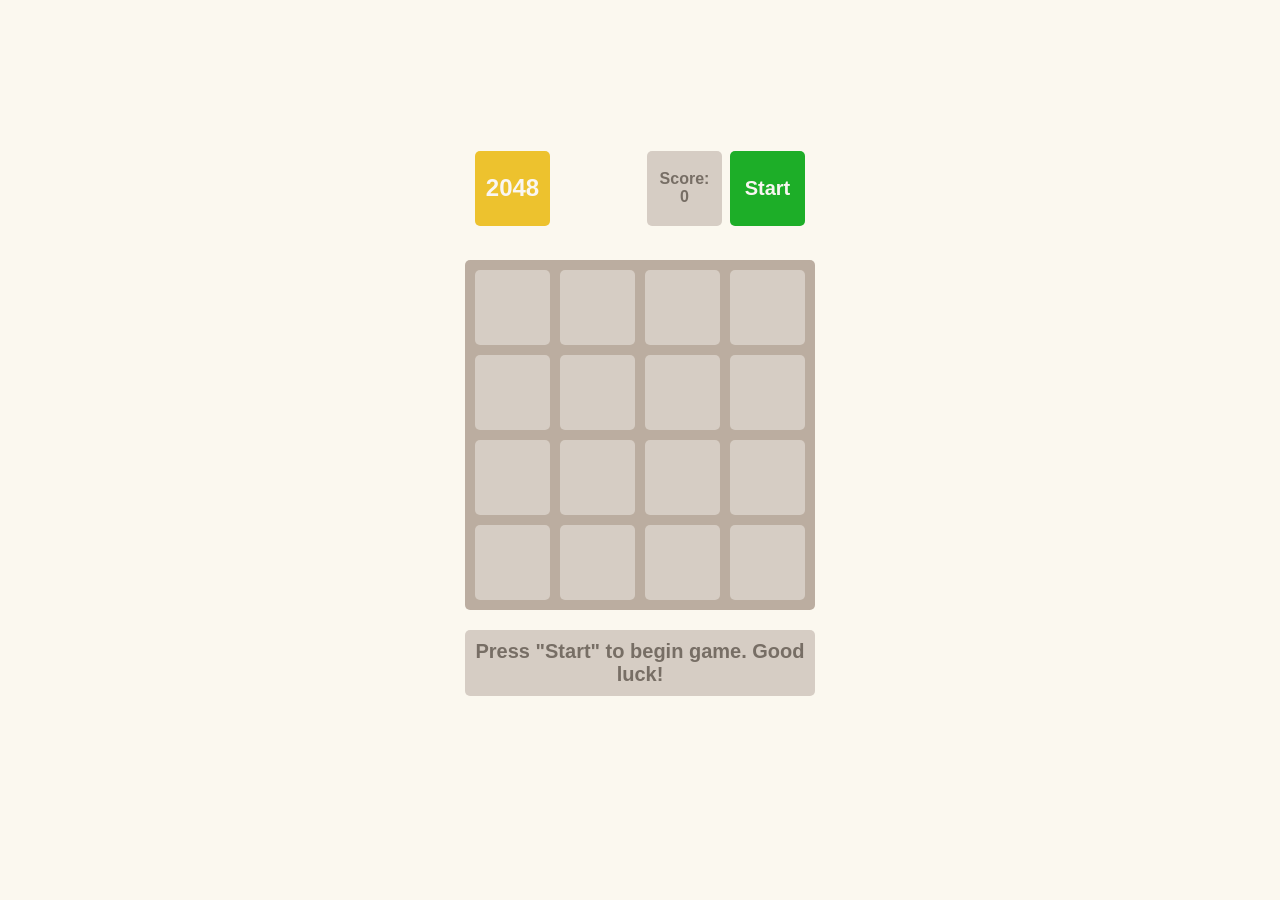
<file: index.html>
<!doctype html><html lang="en"><head><meta charset="utf-8"><meta name="viewport" content="width=device-width, initial-scale=1.0"><title>2048</title><link rel="icon" type="image/x-icon" href="favicon.10d12569.png"><link rel="stylesheet" href="index.5146e1d0.css"></head><body> <div class="container"> <div class="game-header"> <h1>2048</h1> <div class="controls"> <p class="info"> Score: <span class="game-score">0</span> </p> <button class="button start">Start</button> </div> </div> <table class="game-field"> <tbody> <tr class="field-row"> <td class="field-cell"></td> <td class="field-cell"></td> <td class="field-cell"></td> <td class="field-cell"></td> </tr> <tr class="field-row"> <td class="field-cell"></td> <td class="field-cell"></td> <td class="field-cell"></td> <td class="field-cell"></td> </tr> <tr class="field-row"> <td class="field-cell"></td> <td class="field-cell"></td> <td class="field-cell"></td> <td class="field-cell"></td> </tr> <tr class="field-row"> <td class="field-cell"></td> <td class="field-cell"></td> <td class="field-cell"></td> <td class="field-cell"></td> </tr> </tbody> </table> <div class="message-container"> <p class="hidden message message-lose">You lose! Restart the game?</p> <p class="hidden message message-win">Winner! Congrats! You did it!</p> <p class="message message-start"> Press "Start" to begin game. Good luck! </p> </div> </div> <script type="module" src="index.2688e97d.js"></script><script src="index.7931caf3.js" nomodule defer></script> </body></html>
</file>
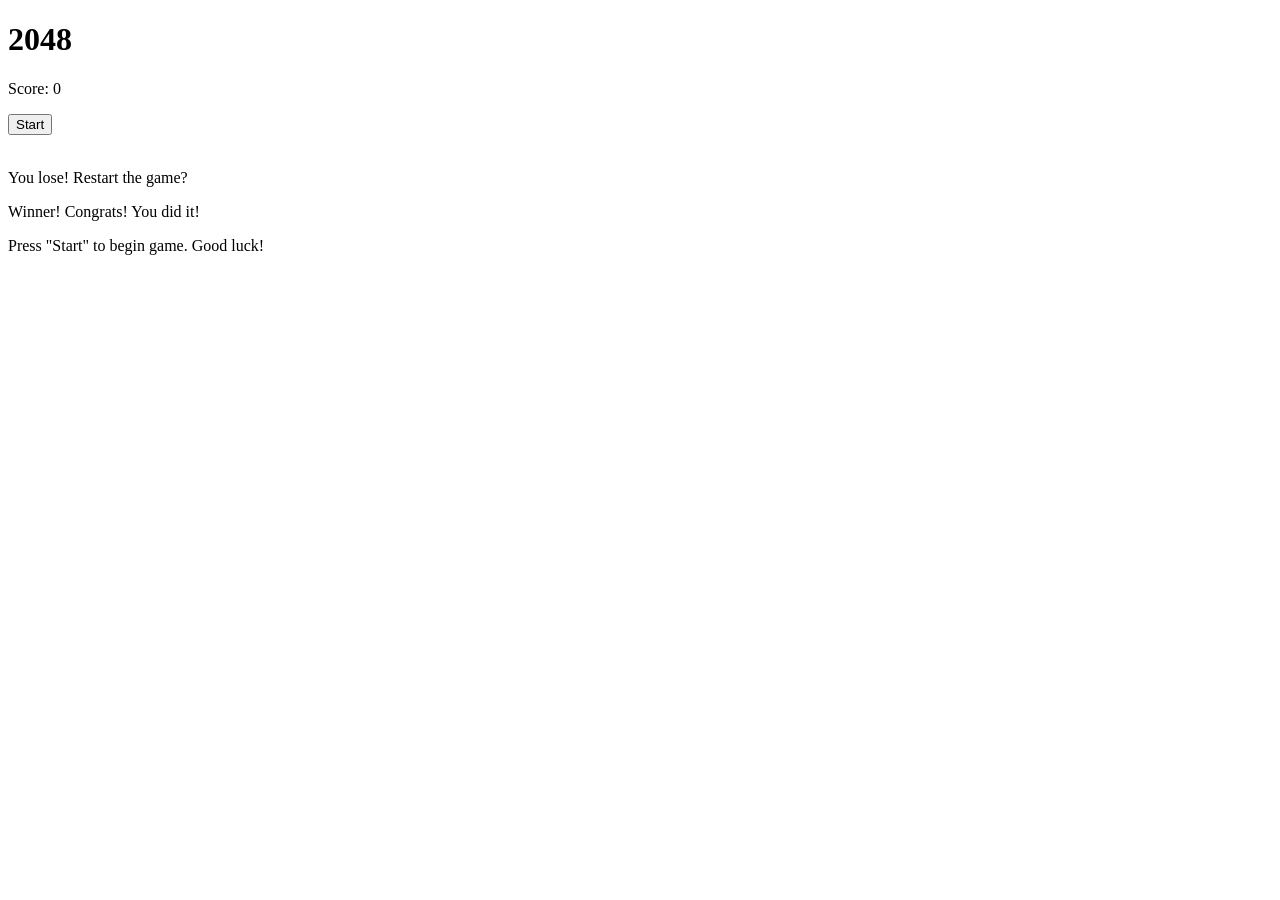
<file: src/index.html>
<!doctype html>
<html lang="en">
  <head>
    <meta charset="UTF-8" />
    <meta
      name="viewport"
      content="width=device-width, initial-scale=1.0"
    />
    <title>2048</title>
    <link
      rel="icon"
      type="image/x-icon"
      href="./images/favicon.png"
    />
    <link
      rel="stylesheet"
      href="./styles/main.scss"
    />
  </head>
  <body>
    <div class="container">
      <div class="game-header">
        <h1>2048</h1>
        <div class="controls">
          <p class="info">
            Score:
            <span class="game-score">0</span>
          </p>
          <button class="button start">Start</button>
        </div>
      </div>

      <table class="game-field">
        <tbody>
          <tr class="field-row">
            <td class="field-cell"></td>
            <td class="field-cell"></td>
            <td class="field-cell"></td>
            <td class="field-cell"></td>
          </tr>

          <tr class="field-row">
            <td class="field-cell"></td>
            <td class="field-cell"></td>
            <td class="field-cell"></td>
            <td class="field-cell"></td>
          </tr>

          <tr class="field-row">
            <td class="field-cell"></td>
            <td class="field-cell"></td>
            <td class="field-cell"></td>
            <td class="field-cell"></td>
          </tr>

          <tr class="field-row">
            <td class="field-cell"></td>
            <td class="field-cell"></td>
            <td class="field-cell"></td>
            <td class="field-cell"></td>
          </tr>
        </tbody>
      </table>

      <div class="message-container">
        <p class="message message-lose hidden">You lose! Restart the game?</p>
        <p class="message message-win hidden">Winner! Congrats! You did it!</p>
        <p class="message message-start">
          Press "Start" to begin game. Good luck!
        </p>
      </div>
    </div>
    <script
      type="module"
      src="scripts/main.js"
    ></script>
  </body>
</html>
</file>
<file: index.5146e1d0.css>
body{background:#fbf8ef;-ms-flex-pack:center;justify-content:center;-ms-flex-align:center;align-items:center;min-height:100vh;margin:0;font-family:sans-serif;font-size:24px;font-weight:900;display:-ms-flexbox;display:flex}.field-cell{color:#776e65;box-sizing:border-box;text-align:center;vertical-align:center;-webkit-user-select:none;-ms-user-select:none;user-select:none;background:#d6cdc4;border-radius:5px;width:75px;height:75px}.field-cell--2{background:#eee4da}.field-cell--4{background:#ede0c8}.field-cell--8{color:#f9f6f2;background:#f2b179}.field-cell--16{color:#f9f6f2;background:#f59563}.field-cell--32{color:#f9f6f2;background:#f67c5f}.field-cell--64{color:#f9f6f2;background:#f65e3b}.field-cell--128{color:#f9f6f2;background:#edcf72}.field-cell--256{color:#f9f6f2;background:#edcc61}.field-cell--512{color:#f9f6f2;background:#edc850}.field-cell--1024{color:#f9f6f2;background:#edc53f}.field-cell--2048{color:#f9f6f2;background:#edc22e}.game-field{border-spacing:10px;background:#bbada0;border-radius:5px}.game-header{box-sizing:border-box;-ms-flex-pack:justify;justify-content:space-between;width:100%;margin-bottom:24px;padding:10px;display:-ms-flexbox;display:flex}h1{color:#f9f6f2;box-sizing:border-box;background:#edc22e;border-radius:5px;-ms-flex-pack:center;justify-content:center;-ms-flex-align:center;align-items:center;width:75px;height:75px;margin:0;font-size:24px;display:-ms-flexbox;display:flex}.info{color:#776e65;box-sizing:border-box;background:#d6cdc4;border-radius:5px;-ms-flex-direction:column;flex-direction:column;-ms-flex-pack:center;justify-content:center;-ms-flex-align:center;align-items:center;width:75px;height:75px;margin:0 8px 0 0;font-size:16px;display:-ms-flexbox;display:flex}.controls{display:-ms-flexbox;display:flex}.button{cursor:pointer;color:#f9f6f2;border:none;border-radius:5px;width:75px;height:75px;font-family:sans-serif;font-size:16px;font-weight:700;transition:background .25s}.start{background:#1dae28;font-size:20px}.start:hover{background:#179921}.restart{background:#f66363}.restart:hover{background:#f72424}.message{box-sizing:border-box;color:#776e65;text-align:center;background:#d6cdc4;border-radius:5px;width:100%;padding:10px;font-size:20px}.hidden{display:none}.container{-ms-flex-direction:column;flex-direction:column;-ms-flex-align:center;align-items:center;width:350px;display:-ms-flexbox;display:flex}.message-win{color:#f9f6f2;background:#edc22e}.message-container{width:100%;height:150px}
/*# sourceMappingURL=index.5146e1d0.css.map */
</file>
